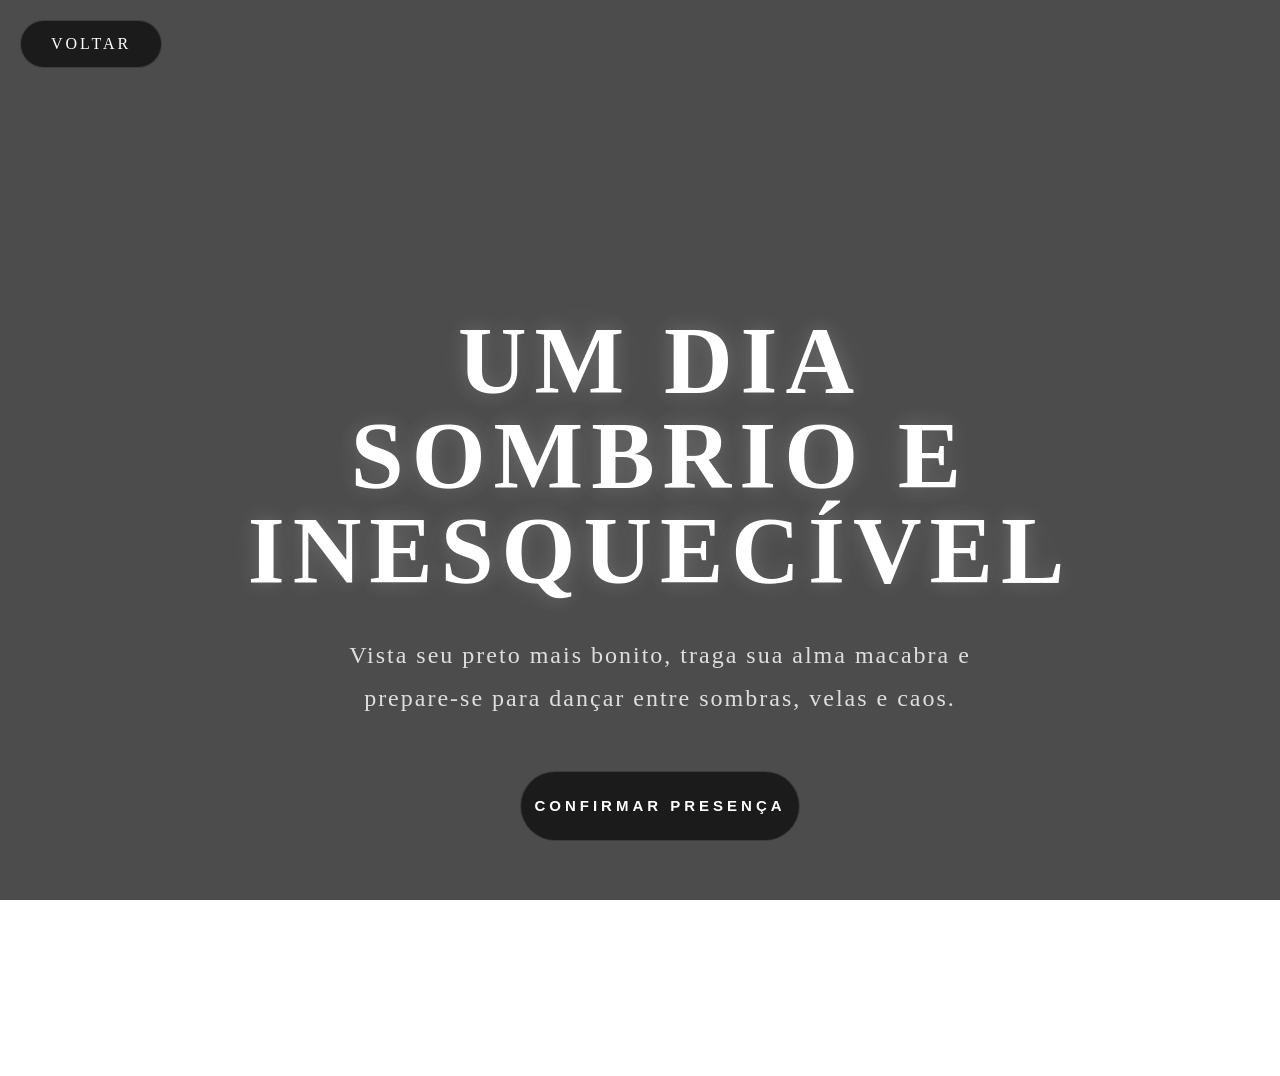
<file: convite.html>
<!DOCTYPE html>
<html lang="pt-BR">

<head>

    <meta charset="UTF-8">

    <meta name="viewport" content="width=device-width, initial-scale=1.0">

    <title>Convite Sombrio</title>

    <link rel="stylesheet" href="convit.css">

</head>

<body>
     <a href="index.html" class="bnt">
  VOLTAR
</a>
    <!-- SOBRE -->
    
    
        <!-- HERO -->
    
        <section class="hero">
    
            <div class="hero-content">
    
                <h1>
                    UM DIA SOMBRIO E INESQUECÍVEL
                </h1>
    
                <p>
                    Vista seu preto mais bonito,
                    traga sua alma macabra
                    e prepare-se para dançar
                    entre sombras, velas e caos.
                </p>
    
                <a href="https://wa.link/1hj1p2" target="_blank">
    <button class="hero-btn">
        CONFIRMAR PRESENÇA
    </button>
</a>
            </div>
    
        </section>

</body>

</html>
</file>
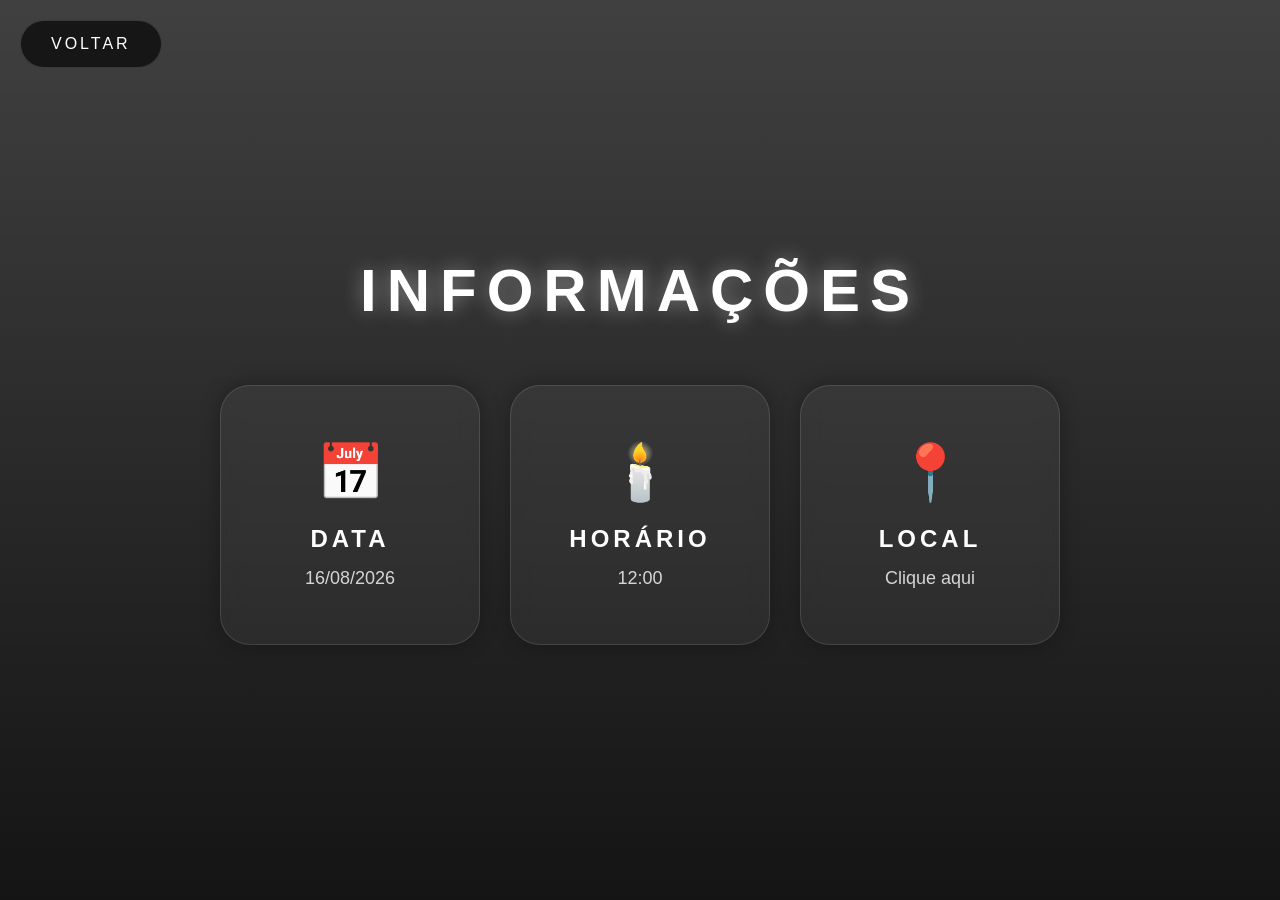
<file: info.html>
<!DOCTYPE html>
<html lang="en">

<head>
    <meta charset="UTF-8">
    <meta name="viewport" content="width=device-width, initial-scale=1.0">
    <title>informações</title>
    <link rel="stylesheet" href="stilo.css">
</head>

<body>
    <a href="index.html" class="btn-voltar">
  VOLTAR
</a>
    <!-- INFO -->

    <section class="info-section" id="info">

        <div class="section-title">
            INFORMAÇÕES
        </div>

        <div class="cards">

            <div class="info-card">
                <span>📅</span>
                <h3>DATA</h3>
                <p>16/08/2026</p>
            </div>

            <div class="info-card">
                <span>🕯️</span>
                <h3>HORÁRIO</h3>
                <p>12:00</p>
            </div>

            <a href="https://maps.app.goo.gl/3KCnG7RYAEgvD7gK8?g_st=ac" target="_blank" class="info-card">

                <span>📍</span>

                <h3>LOCAL</h3>
                <p>Clique aqui</p>
            </a>

        </div>

    </section>
</body>

</html>
</file>
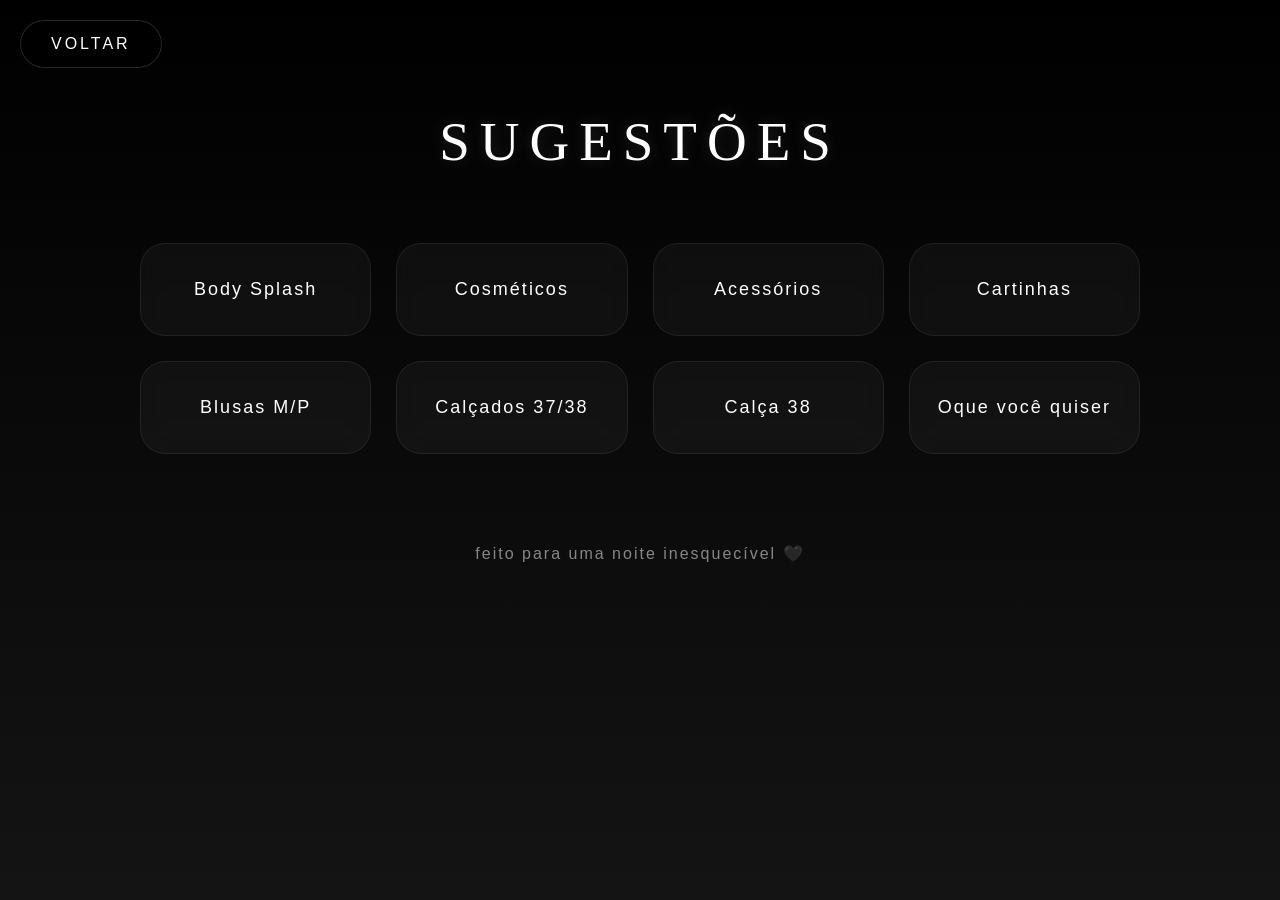
<file: sugestoes.html>
<!DOCTYPE html>
<html lang="en">
<head>
    <meta charset="UTF-8">
    <meta name="viewport" content="width=device-width, initial-scale=1.0">
    <title>Document</title>
    <link rel="stylesheet" href="style.css">
</head>
<body>
  <a href="index.html" class="botao">
  VOLTAR
</a>
      <div class="section-title">
        SUGESTÕES
      </div>

      <div class="gift-grid">

        <div class="gift-card">Body Splash</div>
        <div class="gift-card">Cosméticos</div>
        <div class="gift-card">Acessórios</div>
        <div class="gift-card">Cartinhas</div>
        <div class="gift-card">Blusas M/P</div>
        <div class="gift-card">Calçados 37/38</div>
        <div class="gift-card">Calça 38</div>
        <div class="gift-card">Oque você quiser</div>

      </div>

    </section>

    <!-- FOOTER -->

    <footer>

      <p>
        feito para uma noite inesquecível 🖤
      </p>

    </footer>
</body>
</html>
</file>
<file: convit.css>
body {
    
    background:
        linear-gradient(rgba(0, 0, 0, .70),
            rgba(0, 0, 0, .70)),
        url('https://t3.ftcdn.net/jpg/18/03/33/64/360_F_1803336455_ym9RfgcOtAzxKnLD5aM3uXgRTRBOz0vY.jpg');

    background-size: cover;
    background-position: center;
    background-repeat: no-repeat;
    background-attachment: fixed;
}

/* HERO */

.hero {

    width: 100%;
    min-height: 100vh;

    display: flex;
    align-items: center;
    justify-content: center;

    padding: 80px 20px;

    overflow: hidden;

}

/* CONTEÚDO */

.hero-content {
    position: relative;

    z-index: 5;

    max-width: 900px;

    text-align: center;

    color: white;
}

/* TITULO */

.hero-content h1 {
    font-size: 95px;

    line-height: 1;

    letter-spacing: 8px;

    margin-bottom: 35px;

    text-transform: uppercase;

    text-shadow:
        0 0 20px rgba(255, 255, 255, .18),
        0 0 60px rgba(255, 255, 255, .08);
}

/* TEXTO */

.hero-content p {
    max-width: 700px;

    margin: auto;

    font-size: 24px;

    line-height: 1.8;

    opacity: .82;

    letter-spacing: 2px;
}

/* BOTÃO */

.hero-btn {
    margin-top: 50px;

    width: 280px;
    height: 70px;

    border: none;
    border-radius: 50px;

    background: rgba(0, 0, 0, .637);
     border: 1px solid rgba(255, 255, 255, .15);

    color: rgb(255, 255, 255);

    font-size: 15px;

    font-weight: bold;

    letter-spacing: 4px;

    cursor: pointer;

    transition: .4s;
}

/* HOVER */

.hero-btn:hover {

    transform:
        translateY(-5px) scale(1.04);

    box-shadow:
        0 0 20px rgba(71, 48, 48, 0.25),
        0 0 60px rgba(255, 45, 45, 0.15);
        
}


.bnt {
    position: fixed;

    top: 20px;
    left: 20px;

    z-index: 1000;

    display: inline-block;

    padding: 14px 30px;

    border-radius: 50px;

    text-decoration: none;

    background: rgba(0, 0, 0, .637);

    border: 1px solid rgba(255, 255, 255, .15);

    color: white;

    letter-spacing: 3px;

    transition: .3s;

    backdrop-filter: blur(10px);
}

.bnt:hover {
    transform: scale(1.05);

    background: rgba(255, 255, 255, .15);

    box-shadow:
        0 0 20px rgba(255, 255, 255, .15);
}
</file>
<file: stilo.css>
/* RESET */

*{
    margin:0;
    padding:0;
    box-sizing:border-box;
}

body{
    min-height:100vh;

    display:flex;
    align-items:center;
    justify-content:center;

    background:
    linear-gradient(
        rgba(0,0,0,.75),
        rgba(0,0,0,.92)
    ),
    url('https://plus.unsplash.com/premium_photo-1695781208196-58a7520275fc?w=500&auto=format&fit=crop&q=60&ixlib=rb-4.1.0&ixid=M3wxMjA3fDB8MHxzZWFyY2h8MXx8ZGFyayUyMGhhbGxvd2VlbnxlbnwwfHwwfHx8MA%3D%3D');

    background-size:cover;
    background-position:center;

    font-family:Arial, Helvetica, sans-serif;

    overflow:hidden;
}
/* BOTÃO VOLTAR */

.btn-voltar{
    position:fixed;

    top:20px;
    left:20px;

    z-index:1000;

    display:inline-block;

    padding:14px 30px;

    border-radius:50px;

    text-decoration:none;

    background:rgba(0,0,0,.637);

    border:1px solid rgba(255,255,255,.15);

    color:white;

    letter-spacing:3px;

    transition:.3s;

    backdrop-filter:blur(10px);
}

.btn-voltar:hover{
    transform:scale(1.05);

    background:rgba(255,255,255,.15);

    box-shadow:
    0 0 20px rgba(255,255,255,.15);
}


/* SECTION */

.info-section{
    width:100%;

    padding:60px 20px;

    display:flex;
    flex-direction:column;
    align-items:center;
    justify-content:center;
}

/* TITULO */

.section-title{
    font-size:60px;

    color:white;

    letter-spacing:10px;

    margin-bottom:60px;

    font-weight:bold;

    text-shadow:
    0 0 20px rgba(255,255,255,.4);
}

/* CARDS */

.cards{
    width:100%;

    display:flex;
    align-items:center;
    justify-content:center;

    gap:30px;

    flex-wrap:wrap;
}

/* CARD */

.info-card{
    width:260px;
    height:260px;

    padding:25px;

    border-radius:30px;

    text-decoration:none;

    background:
    rgba(255,255,255,.05);

    border:
    1px solid rgba(255,255,255,.12);

    backdrop-filter:blur(10px);

    display:flex;
    flex-direction:column;
    align-items:center;
    justify-content:center;

    transition:.4s;

    color:white;

    box-shadow:
    0 0 20px rgba(0,0,0,.3);
}

/* HOVER */

.info-card:hover{
    transform:
    translateY(-10px)
    scale(1.03);

    background:
    rgba(255,255,255,.08);

    box-shadow:
    0 0 25px rgba(255,255,255,.15),
    0 0 50px rgba(255,255,255,.08);
}

/* ICON */

.info-card span{
    font-size:55px;

    margin-bottom:20px;
}

/* TITULO CARD */

.info-card h3{
    font-size:24px;

    letter-spacing:4px;

    margin-bottom:15px;
}

/* TEXTO */

.info-card p{
    font-size:18px;

    opacity:.8;

    text-align:center;
}

/* RESPONSIVO */

@media(max-width:768px){

    .section-title{
        font-size:38px;

        text-align:center;
    }

    .info-card{
        width:90%;
        max-width:320px;

        height:230px;
    }

}
</file>
<file: style.css>
.btn {
  padding: 15px 30px;
  background: white;
  color: black;
  text-decoration: none;
  border-radius: 30px;
}

* {
  margin: 0;
  padding: 0;
  box-sizing: border-box;
}

body {
  min-height: 100vh;

  background:
    linear-gradient(rgb(0, 0, 0),
      rgba(0, 0, 0, 0.92)),
    url("https://picjumbo.com/wp-content/uploads/dark-halloween-background-with-glowing-halloween-pumpkins-free-image.jpeg");

  background-size: cover;
  background-position: center;
  background-attachment: fixed;

  color: white;

  font-family: 'Montserrat', sans-serif;

  padding: 40px 20px;
}

/* BOTÃO VOLTAR */

.botao{
  position: fixed;

  top: 20px;
  left: 20px;

  z-index: 1000;

  display: inline-block;

  padding: 14px 30px;

  border-radius: 50px;

  text-decoration: none;

  background: rgba(0, 0, 0, 0.637);

  border: 1px solid rgba(255, 255, 255, 0.15);

  color: white;

  letter-spacing: 3px;

  transition: 0.3s;

  backdrop-filter: blur(10px);
}

.botao:hover {
  transform: scale(1.05);

  background: rgba(255, 255, 255, 0.15);

  box-shadow:
    0 0 20px rgba(255, 255, 255, 0.15);
}

/* TITULO */

.section-title {
  margin-top: 70px;

  text-align: center;

  font-size: 55px;

  letter-spacing: 10px;

  font-family: 'Cinzel', serif;

  text-shadow:
    0 0 15px rgba(255, 255, 255, 0.15);
}

/* GRID */

.gift-grid {
  margin-top: 70px;

  display: grid;

  grid-template-columns:
    repeat(auto-fit, minmax(220px, 1fr));

  gap: 25px;

  max-width: 1000px;

  margin-left: auto;
  margin-right: auto;
}

/* CARDS */

.gift-card {
  padding: 35px 20px;

  border-radius: 25px;

  background:
    rgba(255, 255, 255, 0.04);

  border:
    1px solid rgba(255, 255, 255, 0.08);

  text-align: center;

  font-size: 18px;

  letter-spacing: 2px;

  transition: 0.4s;

  backdrop-filter: blur(10px);
}

.gift-card:hover {
  transform:
    translateY(-8px) scale(1.03);

  box-shadow:
    0 0 25px rgba(7, 7, 7, 0.08);
}

/* FOOTER */

footer {
  margin-top: 90px;

  text-align: center;

  opacity: 0.5;

  letter-spacing: 2px;
}

/* MOBILE */

@media(max-width:600px) {

  .section-title {
    font-size: 38px;
    letter-spacing: 5px;
  }

  .gift-card {
    font-size: 16px;
  }

}
</file>
